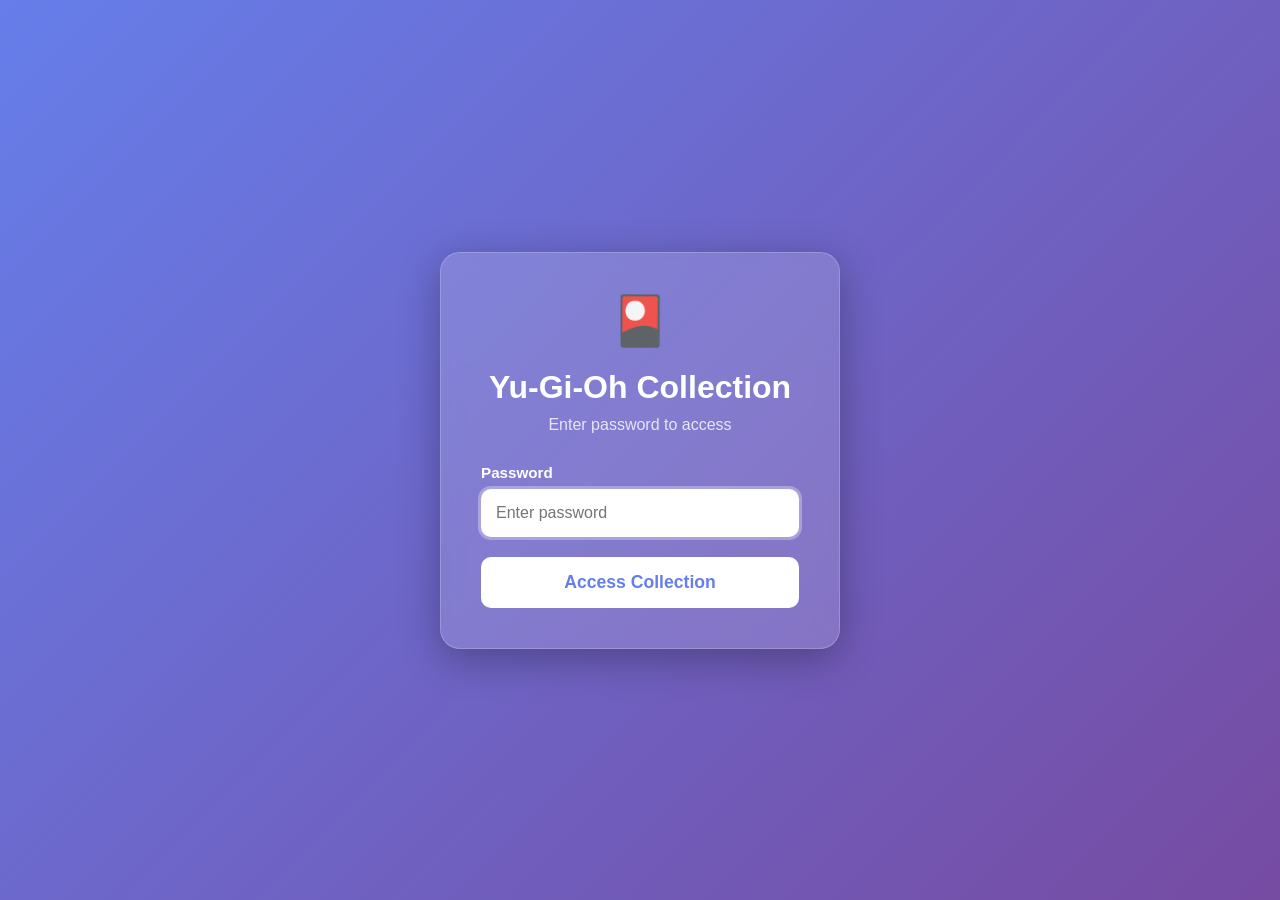
<file: login.html>
<!DOCTYPE html>
<html lang="en">
<head>
    <meta charset="UTF-8">
    <meta name="viewport" content="width=device-width, initial-scale=1.0">
    <title>Login - Yu-Gi-Oh Collection</title>
    <style>
        * {
            margin: 0;
            padding: 0;
            box-sizing: border-box;
        }

        body {
            font-family: -apple-system, BlinkMacSystemFont, 'Segoe UI', Roboto, Oxygen, Ubuntu, Cantarell, sans-serif;
            background: linear-gradient(135deg, #667eea 0%, #764ba2 100%);
            min-height: 100vh;
            display: flex;
            align-items: center;
            justify-content: center;
            padding: 20px;
        }

        .login-container {
            background: rgba(255, 255, 255, 0.15);
            backdrop-filter: blur(10px);
            border-radius: 20px;
            padding: 40px;
            box-shadow: 0 10px 40px rgba(0, 0, 0, 0.3);
            max-width: 400px;
            width: 100%;
            border: 1px solid rgba(255, 255, 255, 0.2);
        }

        .login-header {
            text-align: center;
            margin-bottom: 30px;
        }

        .login-header h1 {
            color: white;
            font-size: 2rem;
            margin-bottom: 10px;
        }

        .login-header p {
            color: rgba(255, 255, 255, 0.8);
            font-size: 1rem;
        }

        .login-form {
            display: flex;
            flex-direction: column;
            gap: 20px;
        }

        .form-group {
            display: flex;
            flex-direction: column;
            gap: 8px;
        }

        .form-group label {
            color: white;
            font-weight: 600;
            font-size: 0.95rem;
        }

        .form-group input {
            padding: 15px;
            border: none;
            border-radius: 10px;
            font-size: 1rem;
            background: rgba(255, 255, 255, 0.9);
            transition: all 0.3s ease;
        }

        .form-group input:focus {
            outline: none;
            background: white;
            box-shadow: 0 0 0 3px rgba(255, 255, 255, 0.3);
        }

        .login-btn {
            padding: 15px;
            border: none;
            border-radius: 10px;
            background: white;
            color: #667eea;
            font-size: 1.1rem;
            font-weight: bold;
            cursor: pointer;
            transition: all 0.3s ease;
        }

        .login-btn:hover {
            transform: translateY(-2px);
            box-shadow: 0 5px 15px rgba(0, 0, 0, 0.2);
        }

        .login-btn:active {
            transform: translateY(0);
        }

        .error-message {
            background: rgba(234, 67, 53, 0.9);
            color: white;
            padding: 12px;
            border-radius: 8px;
            text-align: center;
            display: none;
            animation: shake 0.5s;
        }

        .error-message.show {
            display: block;
        }

        @keyframes shake {
            0%, 100% { transform: translateX(0); }
            25% { transform: translateX(-10px); }
            75% { transform: translateX(10px); }
        }

        .card-icon {
            font-size: 3rem;
            text-align: center;
            margin-bottom: 20px;
        }
    </style>
</head>
<body>
    <div class="login-container">
        <div class="card-icon">🎴</div>
        <div class="login-header">
            <h1>Yu-Gi-Oh Collection</h1>
            <p>Enter password to access</p>
        </div>

        <form class="login-form" id="loginForm">
            <div id="errorMessage" class="error-message">
                Incorrect password. Please try again.
            </div>

            <div class="form-group">
                <label for="password">Password</label>
                <input
                    type="password"
                    id="password"
                    name="password"
                    placeholder="Enter password"
                    autocomplete="off"
                    required
                >
            </div>

            <button type="submit" class="login-btn">
                Access Collection
            </button>
        </form>
    </div>

    <script>
        const CORRECT_PASSWORD = 'JON';
        const SESSION_KEY = 'yugioh_authenticated';
        const SESSION_DURATION = 24 * 60 * 60 * 1000; // 24 hours

        // Check if already authenticated
        const checkAuth = () => {
            const authData = localStorage.getItem(SESSION_KEY);
            if (authData) {
                const { timestamp } = JSON.parse(authData);
                const now = Date.now();
                if (now - timestamp < SESSION_DURATION) {
                    // Still valid, redirect to main page
                    window.location.href = 'index.html';
                    return true;
                } else {
                    // Expired
                    localStorage.removeItem(SESSION_KEY);
                }
            }
            return false;
        };

        // Check on page load
        checkAuth();

        // Handle form submission
        document.getElementById('loginForm').addEventListener('submit', (e) => {
            e.preventDefault();

            const password = document.getElementById('password').value;
            const errorMessage = document.getElementById('errorMessage');

            if (password === CORRECT_PASSWORD) {
                // Store authentication
                localStorage.setItem(SESSION_KEY, JSON.stringify({
                    authenticated: true,
                    timestamp: Date.now()
                }));

                // Redirect to main page
                window.location.href = 'index.html';
            } else {
                // Show error
                errorMessage.classList.add('show');
                document.getElementById('password').value = '';
                document.getElementById('password').focus();

                // Hide error after 3 seconds
                setTimeout(() => {
                    errorMessage.classList.remove('show');
                }, 3000);
            }
        });

        // Focus password field on load
        document.getElementById('password').focus();
    </script>
</body>
</html>
</file>
